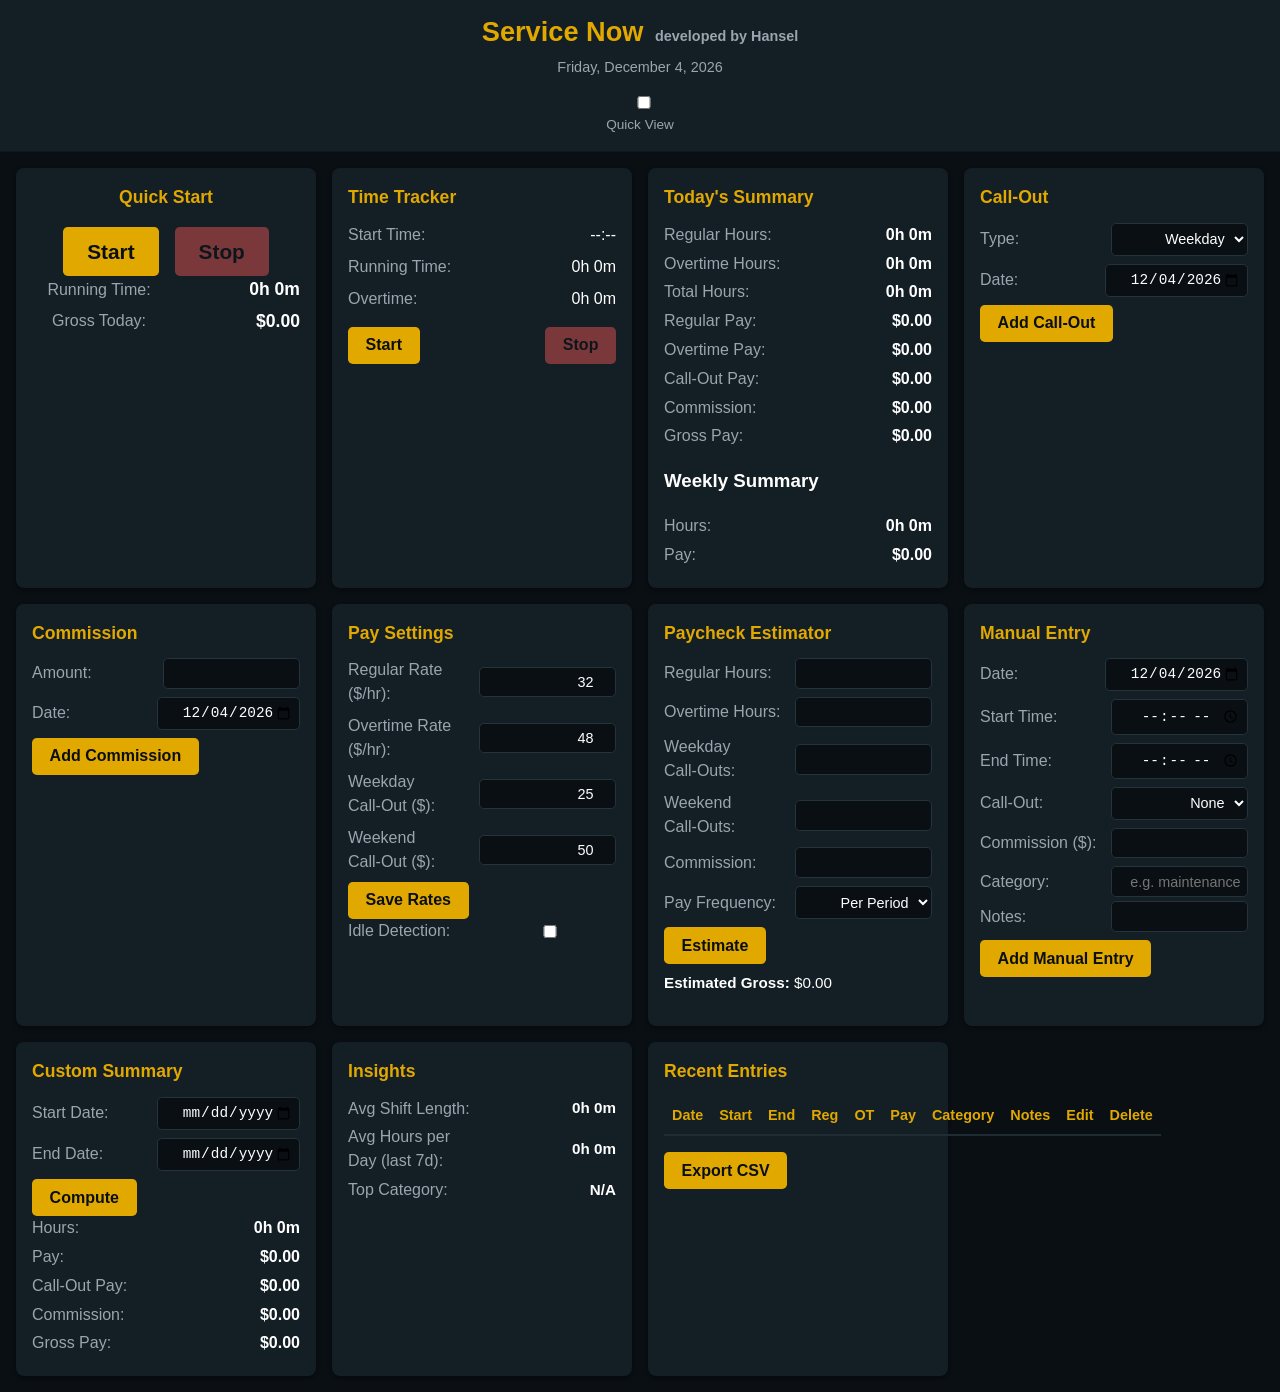
<file: index.html>
<!DOCTYPE html>
<html lang="en">
  <head>
    <meta charset="UTF-8" />
    <meta name="viewport" content="width=device-width, initial-scale=1.0" />
    <title>Hourly Tracker</title>
    <!-- Progressive Web App manifest and icons -->
    <link rel="manifest" href="manifest.json" />
    <link rel="icon" href="icon.svg" />
    <meta name="theme-color" content="#0a0f14" />
    <meta name="apple-mobile-web-app-capable" content="yes" />
    <meta
      name="apple-mobile-web-app-status-bar-style"
      content="black-translucent"
    />
    <link rel="stylesheet" href="style.css" />
  </head>
  <body>
    <header class="header">
      <h1>
        <span class="service-name">Service&nbsp;Now</span>
        <span class="subtitle">developed by Hansel</span>
      </h1>
      <p id="todayDate" class="date"></p>
    <!-- Quick View toggle to show only essentials on mobile -->
    <div class="quick-view-toggle">
      <label><input type="checkbox" id="quickViewToggle" /> Quick View</label>
    </div>
    </header>
    <main class="container">
      <!-- Quick Start card -->
      <section id="quickStart" class="card quick-card">
        <h2>Quick Start</h2>
        <div class="button-row">
          <button id="quickStartBtn" type="button" class="primary-btn large-btn">
            Start
          </button>
          <button id="quickStopBtn" type="button" class="danger-btn large-btn" disabled>
            Stop
          </button>
        </div>
        <ul class="summary-list">
          <li><strong>Running Time:</strong> <span id="quickRunningTime">0h&nbsp;0m</span></li>
          <li><strong>Gross Today:</strong> <span id="quickGrossPay">$0.00</span></li>
        </ul>
      </section>
      <!-- Time tracker card -->
      <section id="timeTracker" class="card">
        <h2>Time Tracker</h2>
        <div class="tracker-grid">
          <div class="row">
            <label>Start Time:</label><span id="startTime">--:--</span>
          </div>
          <div class="row">
            <label>Running Time:</label><span id="runningTime">0h&nbsp;0m</span>
          </div>
          <div class="row">
            <label>Overtime:</label><span id="runningOvertime">0h&nbsp;0m</span>
          </div>
        </div>
        <div class="button-row">
          <button id="startShiftBtn" type="button" class="primary-btn">
            Start
          </button>
          <button id="stopShiftBtn" type="button" class="danger-btn" disabled>
            Stop
          </button>
        </div>
      </section>
      <!-- Summary card -->
      <section id="summary" class="card">
        <h2>Today's Summary</h2>
        <ul class="summary-list">
          <li><strong>Regular Hours:</strong> <span id="todayHours">0h&nbsp;0m</span></li>
          <li><strong>Overtime Hours:</strong> <span id="todayOvertime">0h&nbsp;0m</span></li>
          <li><strong>Total Hours:</strong> <span id="todayTotalHours">0h&nbsp;0m</span></li>
          <li><strong>Regular Pay:</strong> <span id="todayRegPay">$0.00</span></li>
          <li><strong>Overtime Pay:</strong> <span id="todayOverPay">$0.00</span></li>
          <li><strong>Call‑Out Pay:</strong> <span id="todayCalloutPay">$0.00</span></li>
          <li><strong>Commission:</strong> <span id="todayCommission">$0.00</span></li>
          <li><strong>Gross Pay:</strong> <span id="todayGrossPay">$0.00</span></li>
        </ul>
        <h3>Weekly Summary</h3>
        <ul class="summary-list">
          <li><strong>Hours:</strong> <span id="weekTotalHours">0h&nbsp;0m</span></li>
          <li><strong>Pay:</strong> <span id="weekTotalPay">$0.00</span></li>
        </ul>
      </section>
      <!-- Call‑out card -->
      <section id="callout" class="card">
        <h2>Call‑Out</h2>
        <div class="form-row">
          <label for="calloutType">Type:</label>
          <select id="calloutType">
            <option value="weekday">Weekday</option>
            <option value="weekend">Weekend</option>
          </select>
        </div>
        <div class="form-row">
          <label for="calloutDate">Date:</label>
          <input type="date" id="calloutDate" />
        </div>
        <button id="addCalloutBtn" type="button" class="primary-btn">Add Call‑Out</button>
      </section>
      <!-- Commission card -->
      <section id="commission" class="card">
        <h2>Commission</h2>
        <div class="form-row">
          <label for="commissionAmount">Amount:</label>
          <input type="number" id="commissionAmount" min="0" step="0.01" />
        </div>
        <div class="form-row">
          <label for="commissionDate">Date:</label>
          <input type="date" id="commissionDate" />
        </div>
        <button id="addCommissionBtn" type="button" class="primary-btn">
          Add Commission
        </button>
      </section>
      <!-- Pay settings card -->
      <section id="paySettings" class="card">
        <h2>Pay Settings</h2>
        <div class="form-row">
          <label for="rateRegular">Regular Rate ($/hr):</label>
          <input type="number" id="rateRegular" min="0" step="0.01" value="32" />
        </div>
        <div class="form-row">
          <label for="rateOvertime">Overtime Rate ($/hr):</label>
          <input type="number" id="rateOvertime" min="0" step="0.01" value="48" />
        </div>
        <div class="form-row">
          <label for="rateWeekdayCallout">Weekday Call‑Out ($):</label>
          <input
            type="number"
            id="rateWeekdayCallout"
            min="0"
            step="0.01"
            value="25"
          />
        </div>
        <div class="form-row">
          <label for="rateWeekendCallout">Weekend Call‑Out ($):</label>
          <input
            type="number"
            id="rateWeekendCallout"
            min="0"
            step="0.01"
            value="50"
          />
        </div>
        <button id="saveRatesBtn" type="button" class="primary-btn">
          Save Rates
        </button>
        <div class="form-row">
          <label for="idleToggle">Idle Detection:</label>
          <input type="checkbox" id="idleToggle" />
        </div>
      </section>
      <!-- Paycheck estimator card -->
      <section id="estimator" class="card">
        <h2>Paycheck Estimator</h2>
        <div class="form-row">
          <label for="estRegHours">Regular Hours:</label>
          <input type="number" id="estRegHours" min="0" step="0.1" />
        </div>
        <div class="form-row">
          <label for="estOverHours">Overtime Hours:</label>
          <input type="number" id="estOverHours" min="0" step="0.1" />
        </div>
        <div class="form-row">
          <label for="estWeekdayCallouts">Weekday Call‑Outs:</label>
          <input type="number" id="estWeekdayCallouts" min="0" step="1" />
        </div>
        <div class="form-row">
          <label for="estWeekendCallouts">Weekend Call‑Outs:</label>
          <input type="number" id="estWeekendCallouts" min="0" step="1" />
        </div>
        <div class="form-row">
          <label for="estCommission">Commission:</label>
          <input type="number" id="estCommission" min="0" step="0.01" />
        </div>
        <div class="form-row">
          <label for="estFrequency">Pay Frequency:</label>
          <select id="estFrequency">
            <option value="1">Per Period</option>
            <option value="1">Weekly</option>
            <option value="2">Biweekly</option>
            <option value="4">Monthly</option>
          </select>
        </div>
        <button id="estimateBtn" type="button" class="primary-btn">Estimate</button>
        <p class="result">
          <strong>Estimated Gross:</strong>
          <span id="estResult">$0.00</span>
        </p>
      </section>

      <!-- Manual Entry card -->
      <section id="manualEntry" class="card">
        <h2>Manual Entry</h2>
        <div class="form-row">
          <label for="manualDate">Date:</label>
          <input type="date" id="manualDate" />
        </div>
        <div class="form-row">
          <label for="manualStart">Start Time:</label>
          <input type="time" id="manualStart" />
        </div>
        <div class="form-row">
          <label for="manualEnd">End Time:</label>
          <input type="time" id="manualEnd" />
        </div>
        <div class="form-row">
          <label for="manualCallout">Call‑Out:</label>
          <select id="manualCallout">
            <option value="">None</option>
            <option value="weekday">Weekday</option>
            <option value="weekend">Weekend</option>
          </select>
        </div>
        <div class="form-row">
          <label for="manualCommission">Commission ($):</label>
          <input type="number" id="manualCommission" min="0" step="0.01" />
        </div>
        <div class="form-row">
          <label for="manualCategory">Category:</label>
          <input type="text" id="manualCategory" placeholder="e.g. maintenance" />
        </div>
        <!-- Suggested category from AI heuristics will appear here -->
        <p id="suggestedCategory" class="suggestion"></p>
        <div class="form-row">
          <label for="manualNotes">Notes:</label>
          <input type="text" id="manualNotes" />
        </div>
        <button id="addManualEntryBtn" type="button" class="primary-btn">
          Add Manual Entry
        </button>
      </section>

      <!-- Custom Range Summary card -->
      <section id="customSummary" class="card">
        <h2>Custom Summary</h2>
        <div class="form-row">
          <label for="rangeStart">Start Date:</label>
          <input type="date" id="rangeStart" />
        </div>
        <div class="form-row">
          <label for="rangeEnd">End Date:</label>
          <input type="date" id="rangeEnd" />
        </div>
        <button id="computeRangeBtn" type="button" class="primary-btn">
          Compute
        </button>
        <ul class="summary-list">
          <li><strong>Hours:</strong> <span id="rangeHours">0h&nbsp;0m</span></li>
          <li><strong>Pay:</strong> <span id="rangePay">$0.00</span></li>
          <li><strong>Call‑Out Pay:</strong> <span id="rangeCallout">$0.00</span></li>
          <li><strong>Commission:</strong> <span id="rangeCommission">$0.00</span></li>
          <li><strong>Gross Pay:</strong> <span id="rangeGross">$0.00</span></li>
        </ul>
      </section>

      <!-- Insights card -->
      <section id="insights" class="card">
        <h2>Insights</h2>
        <ul class="summary-list">
          <li><strong>Avg Shift Length:</strong> <span id="avgShift">0h&nbsp;0m</span></li>
          <li><strong>Avg Hours per Day (last 7d):</strong> <span id="avgHours">0h&nbsp;0m</span></li>
          <li><strong>Top Category:</strong> <span id="topCategory">N/A</span></li>
        </ul>
      </section>
      <!-- Recent entries card -->
      <section id="entries" class="card">
        <h2>Recent Entries</h2>
        <div class="table-container">
          <table id="entriesTable">
            <thead>
              <tr>
                <th>Date</th>
                <th>Start</th>
                <th>End</th>
                <th>Reg</th>
                <th>OT</th>
                <th>Pay</th>
                <th>Category</th>
                <th>Notes</th>
                <th>Edit</th>
                <th>Delete</th>
              </tr>
            </thead>
            <tbody></tbody>
          </table>
        </div>
        <div class="button-row">
          <button id="exportCsvBtn" type="button" class="primary-btn">
            Export CSV
          </button>
        </div>
      </section>
    </main>
    <script src="script.js"></script>
  </body>
</html>
</file>
<file: style.css>
:root {
  --bg-color: #0a0f14;
  --card-bg: #131e25;
  --primary: #e1a800;
  --text-primary: #ffffff;
  --text-muted: #9aa5ad;
  --danger: #e05252;
}

* {
  box-sizing: border-box;
}

body {
  margin: 0;
  background-color: var(--bg-color);
  color: var(--text-primary);
  font-family: -apple-system, BlinkMacSystemFont, "Segoe UI", Roboto, Oxygen,
    Ubuntu, Cantarell, "Open Sans", "Helvetica Neue", sans-serif;
  line-height: 1.5;
}

.header {
  background-color: var(--card-bg);
  padding: 1rem;
  text-align: center;
  border-bottom: 1px solid #0f1820;
}

.header h1 {
  margin: 0;
  font-size: 1.4rem;
  line-height: 1.2;
}

.service-name {
  color: var(--primary);
  font-weight: 600;
}

.subtitle {
  color: var(--text-muted);
  font-size: 0.9rem;
  margin-left: 0.25rem;
}

.date {
  margin-top: 0.5rem;
  font-size: 0.9rem;
  color: var(--text-muted);
}

.container {
  display: flex;
  flex-direction: column;
  gap: 1rem;
  padding: 1rem;
}

.card {
  background-color: var(--card-bg);
  padding: 1rem;
  border-radius: 0.5rem;
  box-shadow: 0 2px 4px rgba(0, 0, 0, 0.4);
}

.card h2 {
  margin-top: 0;
  margin-bottom: 0.75rem;
  color: var(--primary);
  font-size: 1.1rem;
  font-weight: 600;
}

.tracker-grid,
.summary-list,
.form-row,
.row {
  margin-bottom: 0.5rem;
}

.row,
.form-row {
  display: flex;
  justify-content: space-between;
  align-items: center;
  gap: 0.5rem;
}

.row label,
.form-row label {
  flex: 1;
  font-weight: 500;
  color: var(--text-muted);
}

.row span,
.form-row input,
.form-row select {
  flex: 1;
  text-align: right;
}

input,
select {
  background-color: var(--bg-color);
  color: var(--text-primary);
  border: 1px solid #24333c;
  border-radius: 0.3rem;
  padding: 0.4rem;
  width: 100%;
  font-size: 0.9rem;
}

select option {
  color: #000;
}

.primary-btn,
.danger-btn {
  padding: 0.6rem 1.1rem;
  border: none;
  border-radius: 0.3rem;
  font-size: 1rem;
  cursor: pointer;
  font-weight: 600;
}

.primary-btn {
  background-color: var(--primary);
  color: var(--bg-color);
}

.danger-btn {
  background-color: var(--danger);
  color: var(--bg-color);
}

.primary-btn:disabled,
.danger-btn:disabled {
  opacity: 0.5;
  cursor: not-allowed;
}

.button-row {
  display: flex;
  justify-content: space-between;
  gap: 0.5rem;
  margin-top: 1rem;
}

.summary-list {
  list-style: none;
  padding: 0;
  margin: 0;
}

.summary-list li {
  display: flex;
  justify-content: space-between;
  align-items: center;
  margin-bottom: 0.3rem;
}

.summary-list strong {
  color: var(--text-muted);
  font-weight: 500;
  flex: 1;
}

.summary-list span {
  flex: 1;
  text-align: right;
  font-weight: 600;
  color: var(--text-primary);
}

table {
  width: 100%;
  border-collapse: collapse;
  font-size: 0.85rem;
}

thead {
  border-bottom: 2px solid #1f2c33;
}

th,
td {
  padding: 0.5rem;
  text-align: right;
}

th:first-child,
td:first-child {
  text-align: left;
}

th {
  color: var(--primary);
  font-weight: 600;
  font-size: 0.9rem;
}

tbody tr:nth-child(odd) {
  background-color: #101820;
}

tbody tr:last-child td {
  border-bottom: none;
}

.delete-btn {
  background-color: var(--danger);
  border: none;
  color: var(--bg-color);
  border-radius: 0.3rem;
  padding: 0.3rem 0.6rem;
  cursor: pointer;
  font-size: 0.8rem;
}

/* Edit button styling */
.edit-btn {
  background-color: var(--primary);
  border: none;
  color: var(--bg-color);
  border-radius: 0.3rem;
  padding: 0.3rem 0.6rem;
  cursor: pointer;
  font-size: 0.8rem;
  margin-right: 0.3rem;
}

/* Quick Start card styling */
.quick-card {
  text-align: center;
}
.quick-card .button-row {
  justify-content: center;
  gap: 1rem;
}
.large-btn {
  font-size: 1.3rem;
  padding: 0.8rem 1.5rem;
}
.quick-card .summary-list span {
  font-size: 1.1rem;
}

/* Insights card styling */
#insights .summary-list span {
  font-size: 0.95rem;
}

.result {
  margin-top: 0.5rem;
  font-size: 0.95rem;
}

/* Quick View toggle styling */
.quick-view-toggle {
  text-align: center;
  margin-top: 0.5rem;
  font-size: 0.85rem;
  color: var(--text-muted);
}

/* Suggested category text */
.suggestion {
  font-size: 0.75rem;
  color: var(--primary);
  margin-top: -0.25rem;
  margin-bottom: 0.5rem;
  text-align: right;
}

/* Quick view mode hides all cards except Quick Start and summary */
body.quick-view .container .card:not(#quickStart):not(#summary) {
  display: none;
}
/* Ensure summary remains visible in quick view */
body.quick-view #summary {
  display: block;
}

@media (min-width: 600px) {
  .container {
    display: grid;
    grid-template-columns: repeat(auto-fill, minmax(280px, 1fr));
    gap: 1rem;
  }
  .header h1 {
    font-size: 1.7rem;
  }
}
</file>
